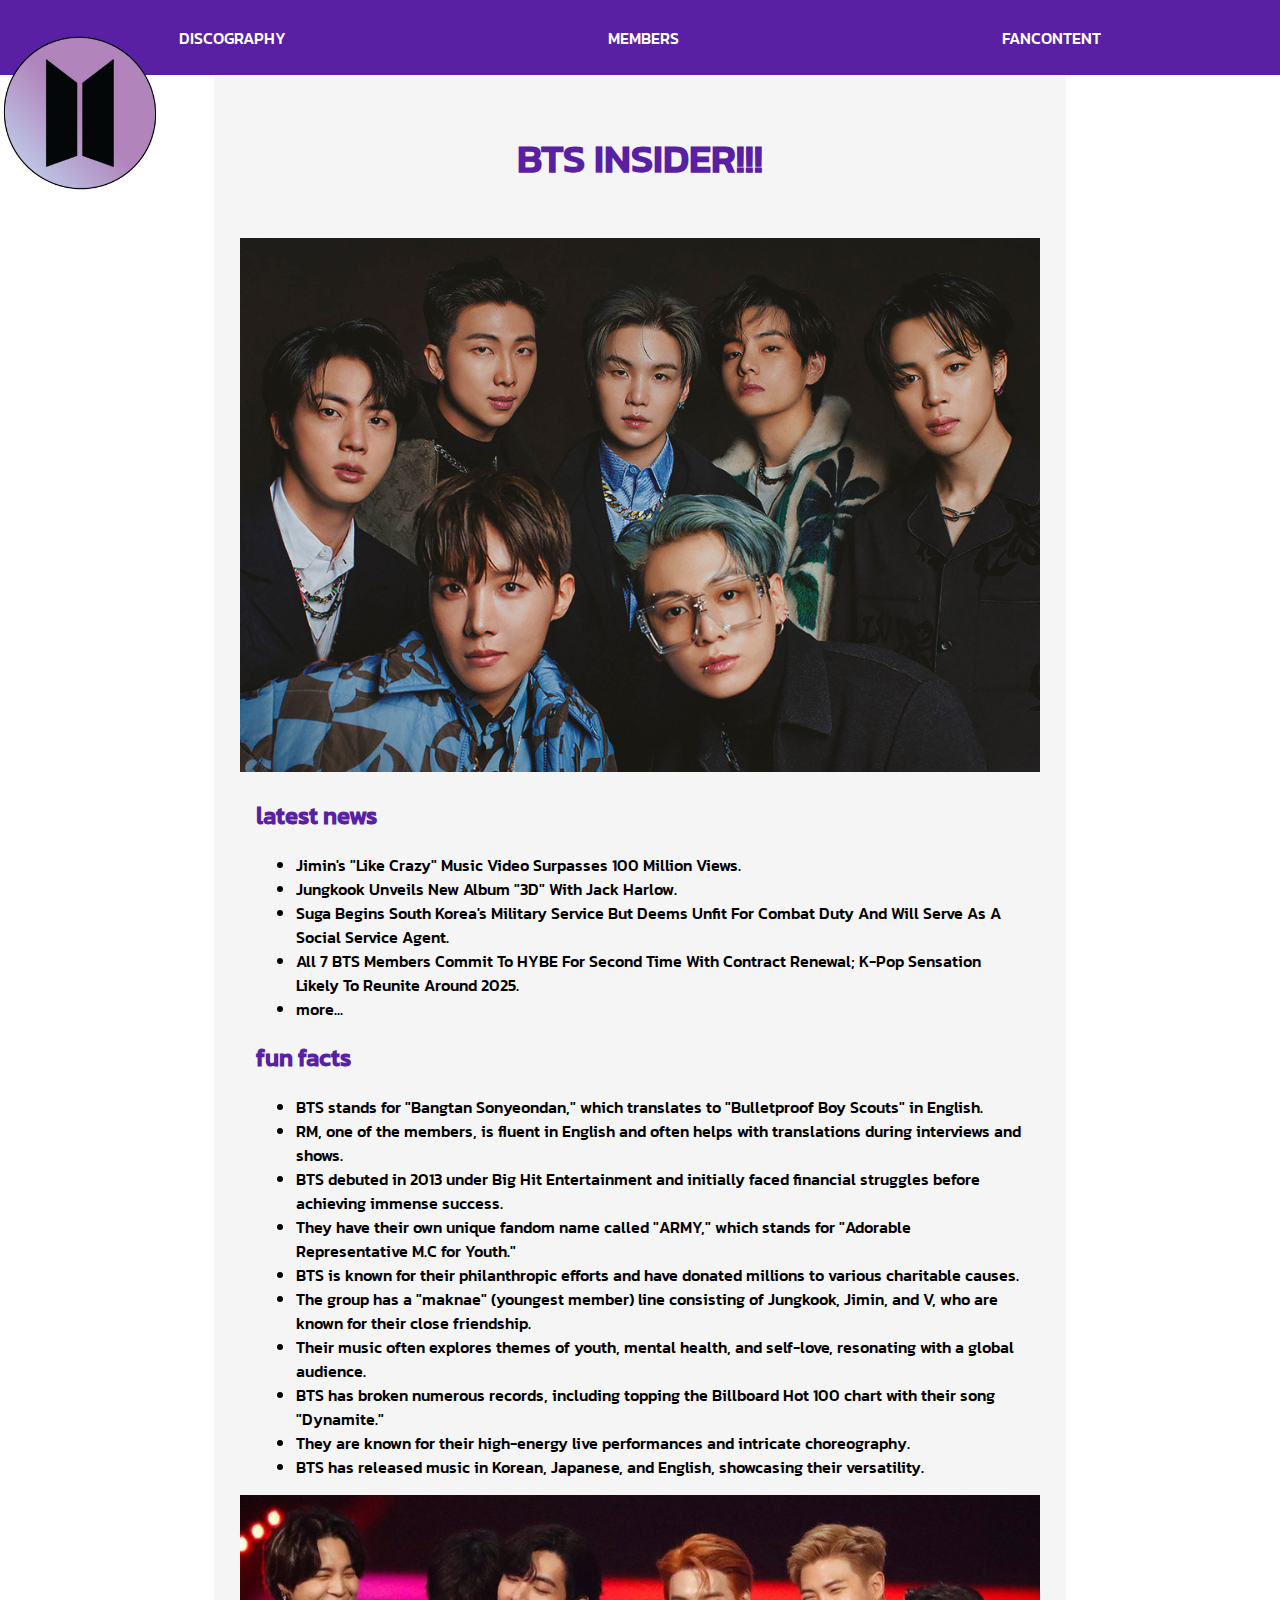
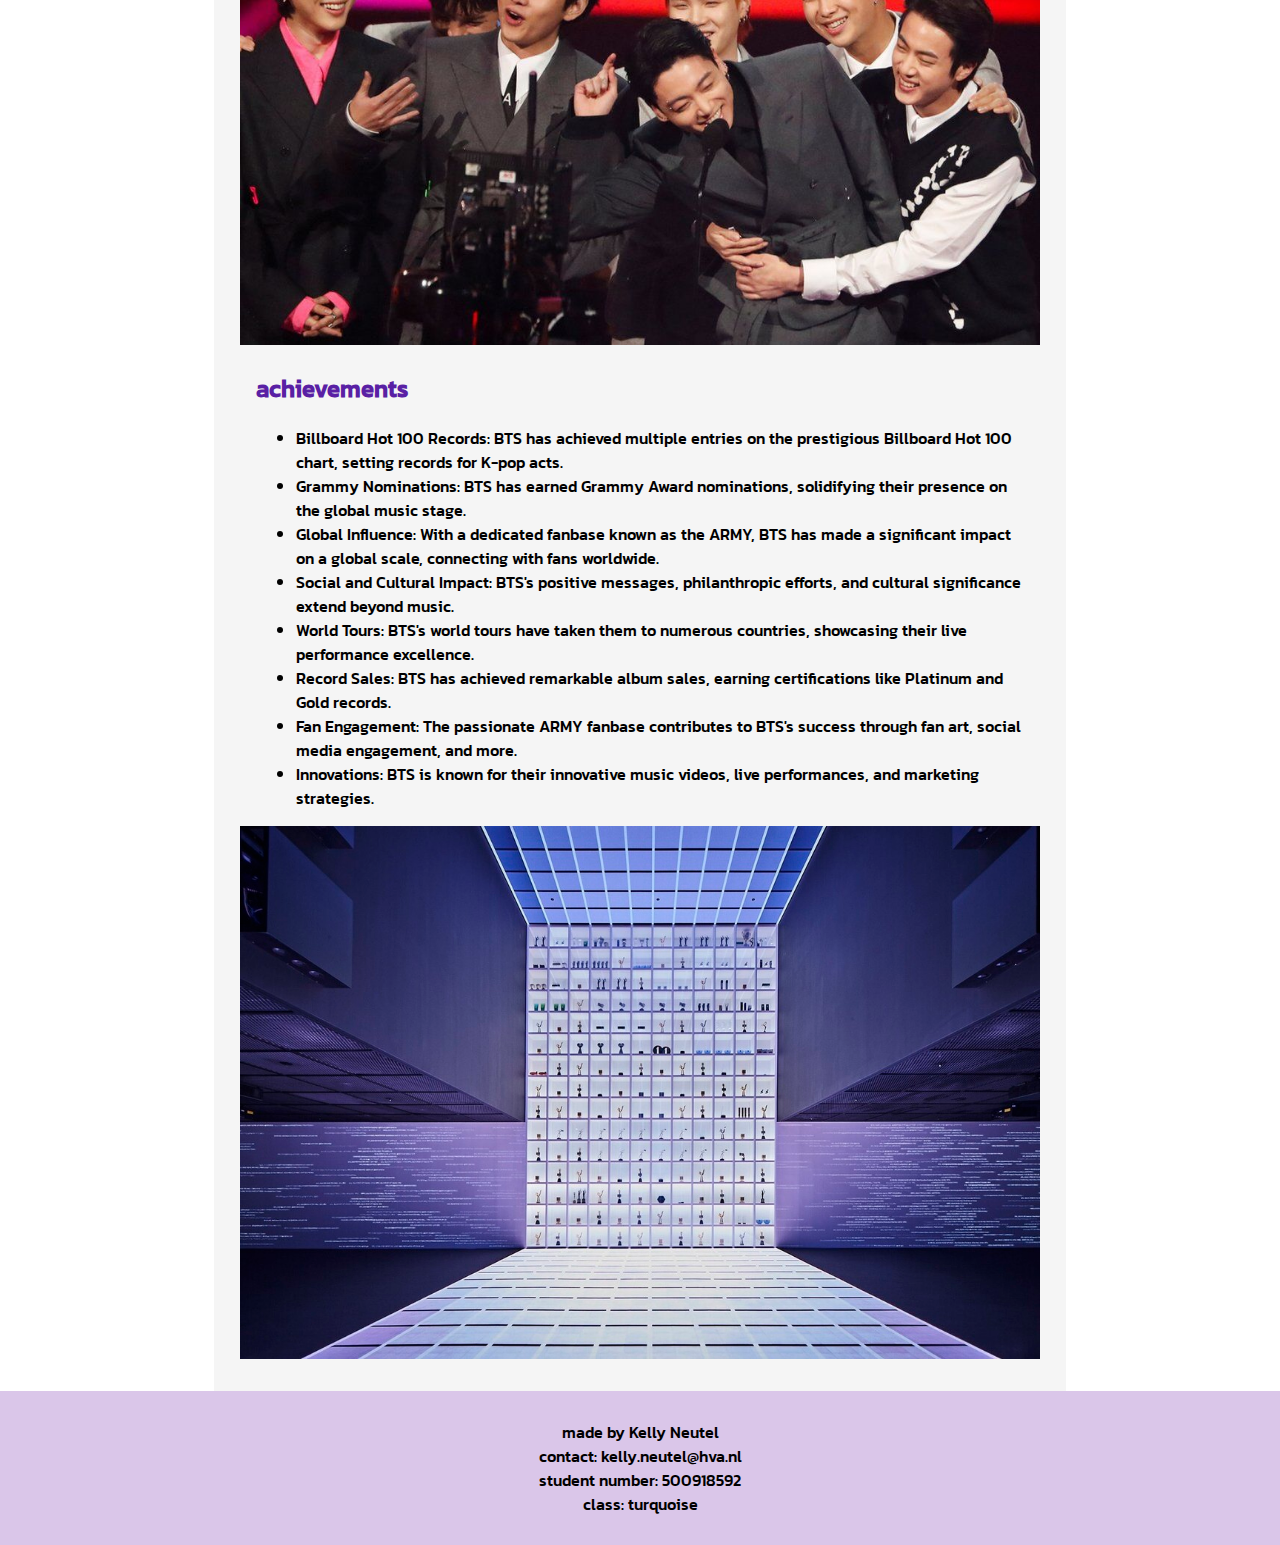
<file: index.html>
<!DOCTYPE html>
<html lang="en">
<head>
   <meta charset="UTF-8">
   <meta name="viewport" content="width=device-width, initial-scale=1.0">
   <title>BTS website</title>
   <link rel="stylesheet" href="style.css">
</head>
<body>
   <header>
      <nav>
         <ul>
            <li class="logo">
               <a href="index.html">
                  <img src="pics/bangtanlogo-01.png" alt="BTS logo" class="bts-logo">
               </a>
            </li>
            <li><a href="disco.html">DISCOGRAPHY</a></li>
            <li><a href="members.html">MEMBERS</a></li>
            <li><a href="fancontent.html">FANCONTENT</a></li>
         </ul>
      </nav>
   </header>
   <div class="home-wrapper">
      <main>
         <h1>BTS INSIDER!!!</h1>
         <br>
         <img src="pics/IMG_7305.JPG" alt="Group photo of BTS members featured in GQ magazine" class="bts-gq">
         <section>
            <h2>latest news</h2>
            <ul>
               <li>Jimin's "Like Crazy" Music Video Surpasses 100 Million Views.</li>
               <li>Jungkook Unveils New Album "3D" With Jack Harlow.</li>
               <li>Suga Begins South Korea's Military Service But Deems Unfit For Combat Duty And Will Serve As A Social Service Agent.</li>
               <li>All 7 BTS Members Commit To HYBE For Second Time With Contract Renewal; K-Pop Sensation Likely To Reunite Around 2025.</li>
               <li>more...</li>
            </ul>
         </section>
         <section>
            <h2>fun facts</h2>
            <ul>
               <li>BTS stands for "Bangtan Sonyeondan," which translates to "Bulletproof Boy Scouts" in English.</li>
               <li>RM, one of the members, is fluent in English and often helps with translations during interviews and shows.</li>
               <li>BTS debuted in 2013 under Big Hit Entertainment and initially faced financial struggles before achieving immense success.</li>
               <li>They have their own unique fandom name called "ARMY," which stands for "Adorable Representative M.C for Youth."</li>
               <li>BTS is known for their philanthropic efforts and have donated millions to various charitable causes.</li>
               <li>The group has a "maknae" (youngest member) line consisting of Jungkook, Jimin, and V, who are known for their close friendship.</li>
               <li>Their music often explores themes of youth, mental health, and self-love, resonating with a global audience.</li>
               <li>BTS has broken numerous records, including topping the Billboard Hot 100 chart with their song "Dynamite."</li>
               <li>They are known for their high-energy live performances and intricate choreography.</li>
               <li>BTS has released music in Korean, Japanese, and English, showcasing their versatility.</li>
            </ul>
         </section>
         <img src="pics/awardshow.jpg" alt="BTS members together on stage during an acceptance speech" class="bts-speech">
         <section>
            <h2>achievements</h2>
            <ul>
               <li>Billboard Hot 100 Records: BTS has achieved multiple entries on the prestigious Billboard Hot 100 chart, setting records for K-pop acts.</li>
               <li>Grammy Nominations: BTS has earned Grammy Award nominations, solidifying their presence on the global music stage.</li>
               <li>Global Influence: With a dedicated fanbase known as the ARMY, BTS has made a significant impact on a global scale, connecting with fans worldwide.</li>
               <li>Social and Cultural Impact: BTS's positive messages, philanthropic efforts, and cultural significance extend beyond music.</li>
               <li>World Tours: BTS's world tours have taken them to numerous countries, showcasing their live performance excellence.</li>
               <li>Record Sales: BTS has achieved remarkable album sales, earning certifications like Platinum and Gold records.</li>
               <li>Fan Engagement: The passionate ARMY fanbase contributes to BTS's success through fan art, social media engagement, and more.</li>
               <li>Innovations: BTS is known for their innovative music videos, live performances, and marketing strategies.</li>
            </ul>
         </section>
         <img src="pics/trophieroom.jpeg" alt="Room filled with collection of BTS's trophies and awards" class="bts-awards">
      </main>
   </div>
   <footer>
      <ul>
         <li>made by Kelly Neutel</li>
         <li>contact: kelly.neutel@hva.nl</li>
         <li>student number: 500918592</li>
         <li>class: turquoise</li>
      </ul>
   </footer>
</body>
</html>
</file>
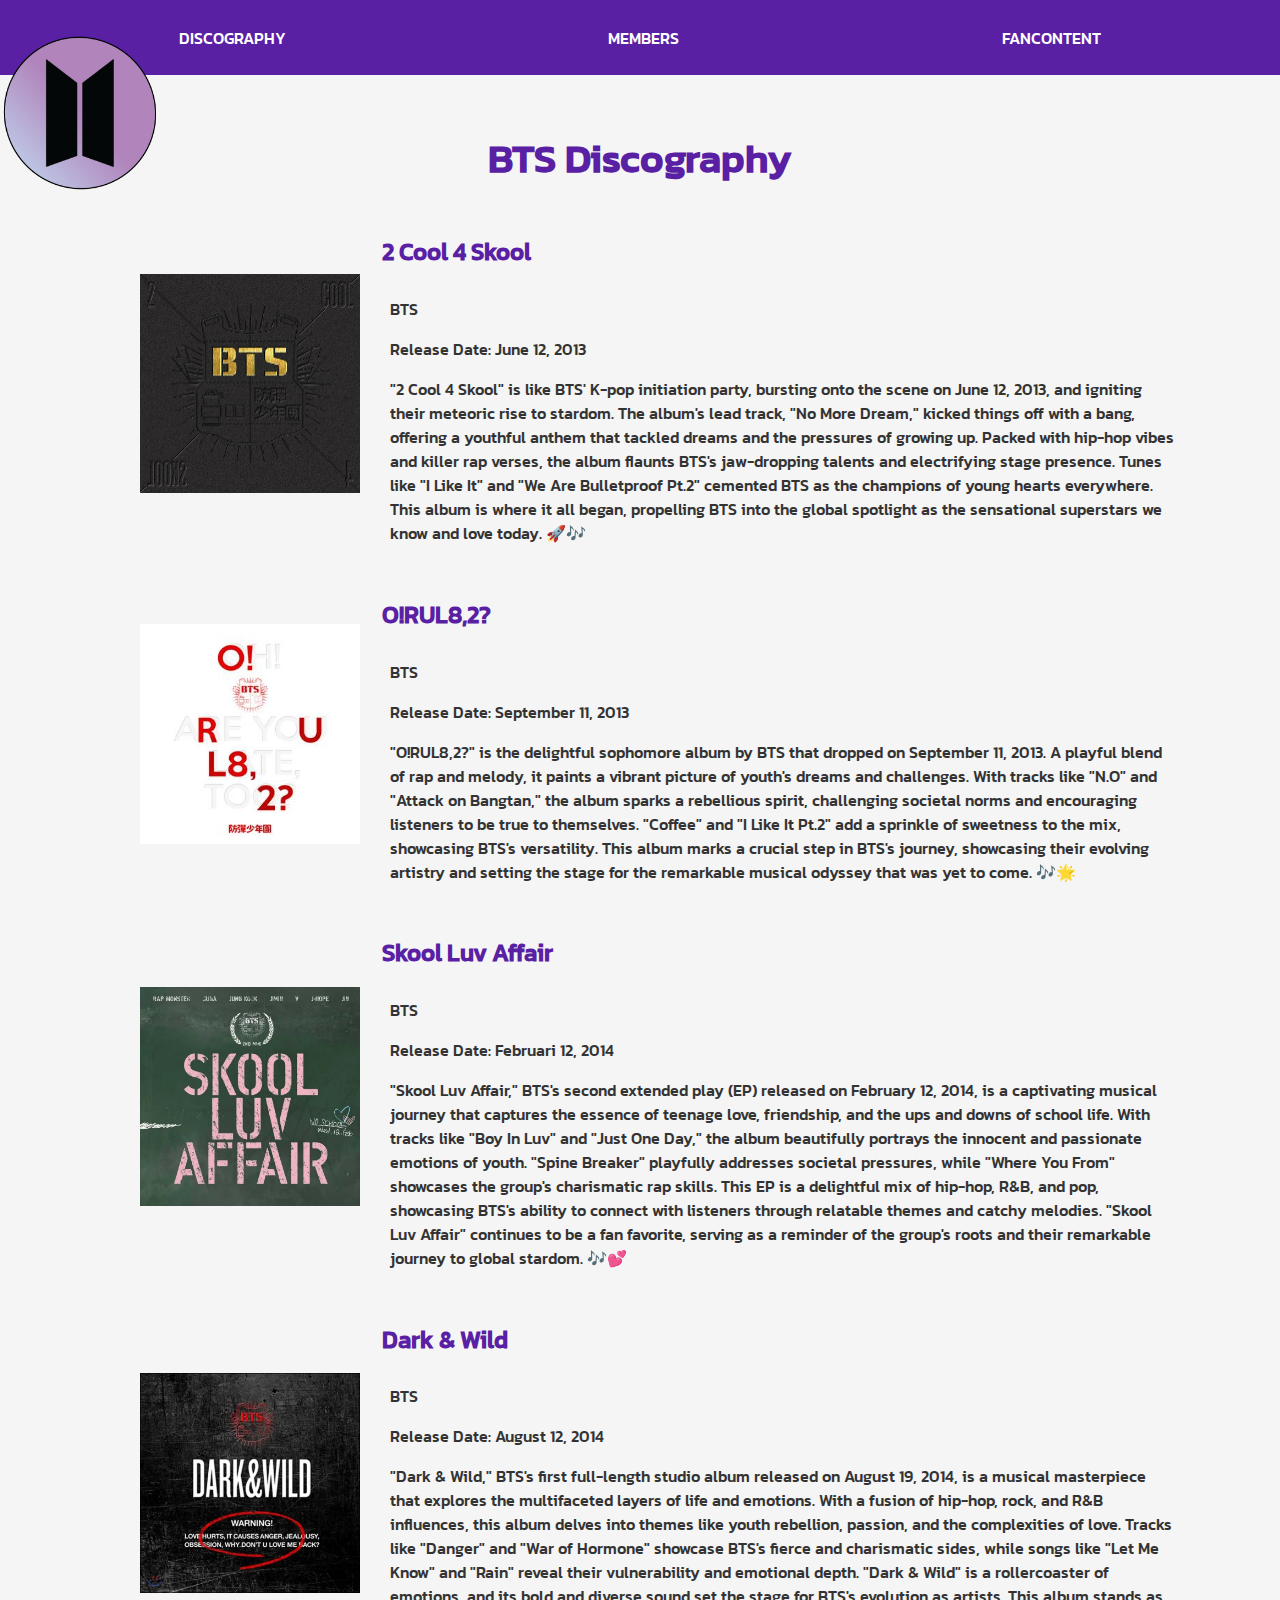
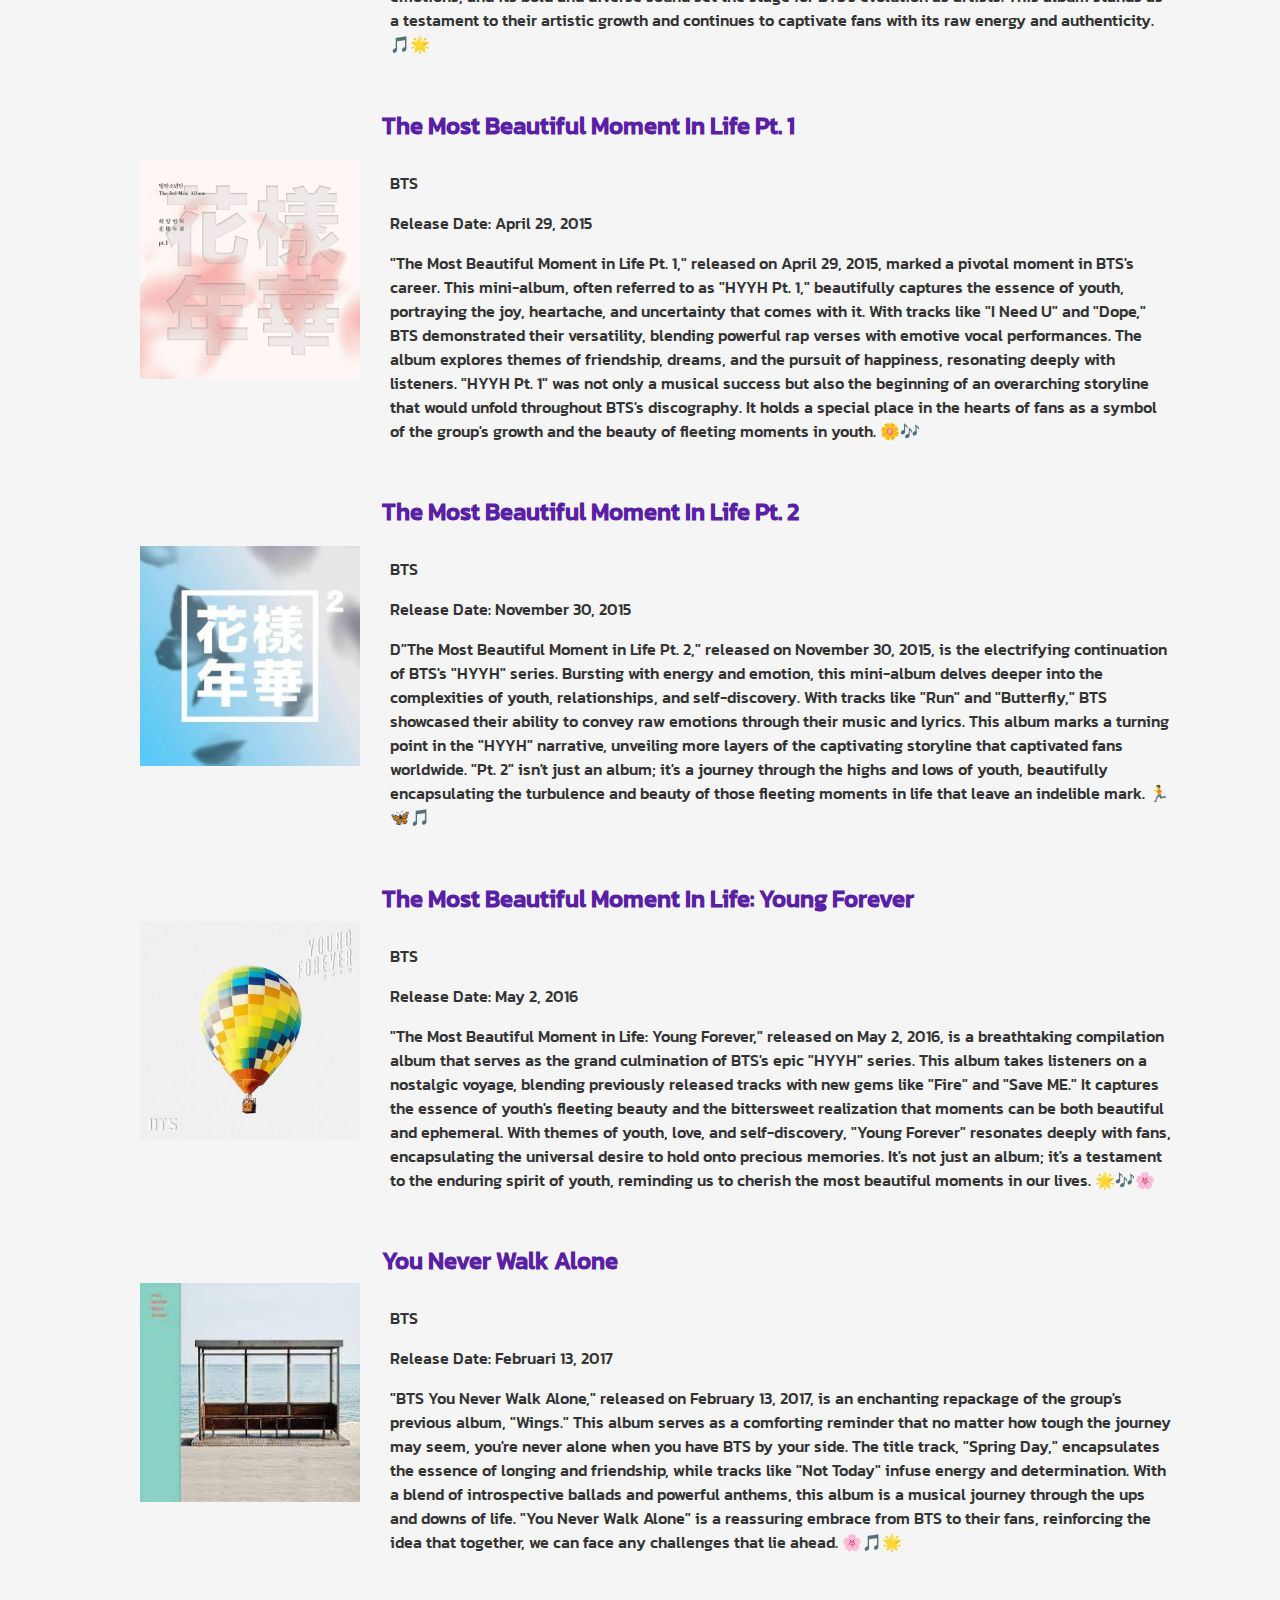
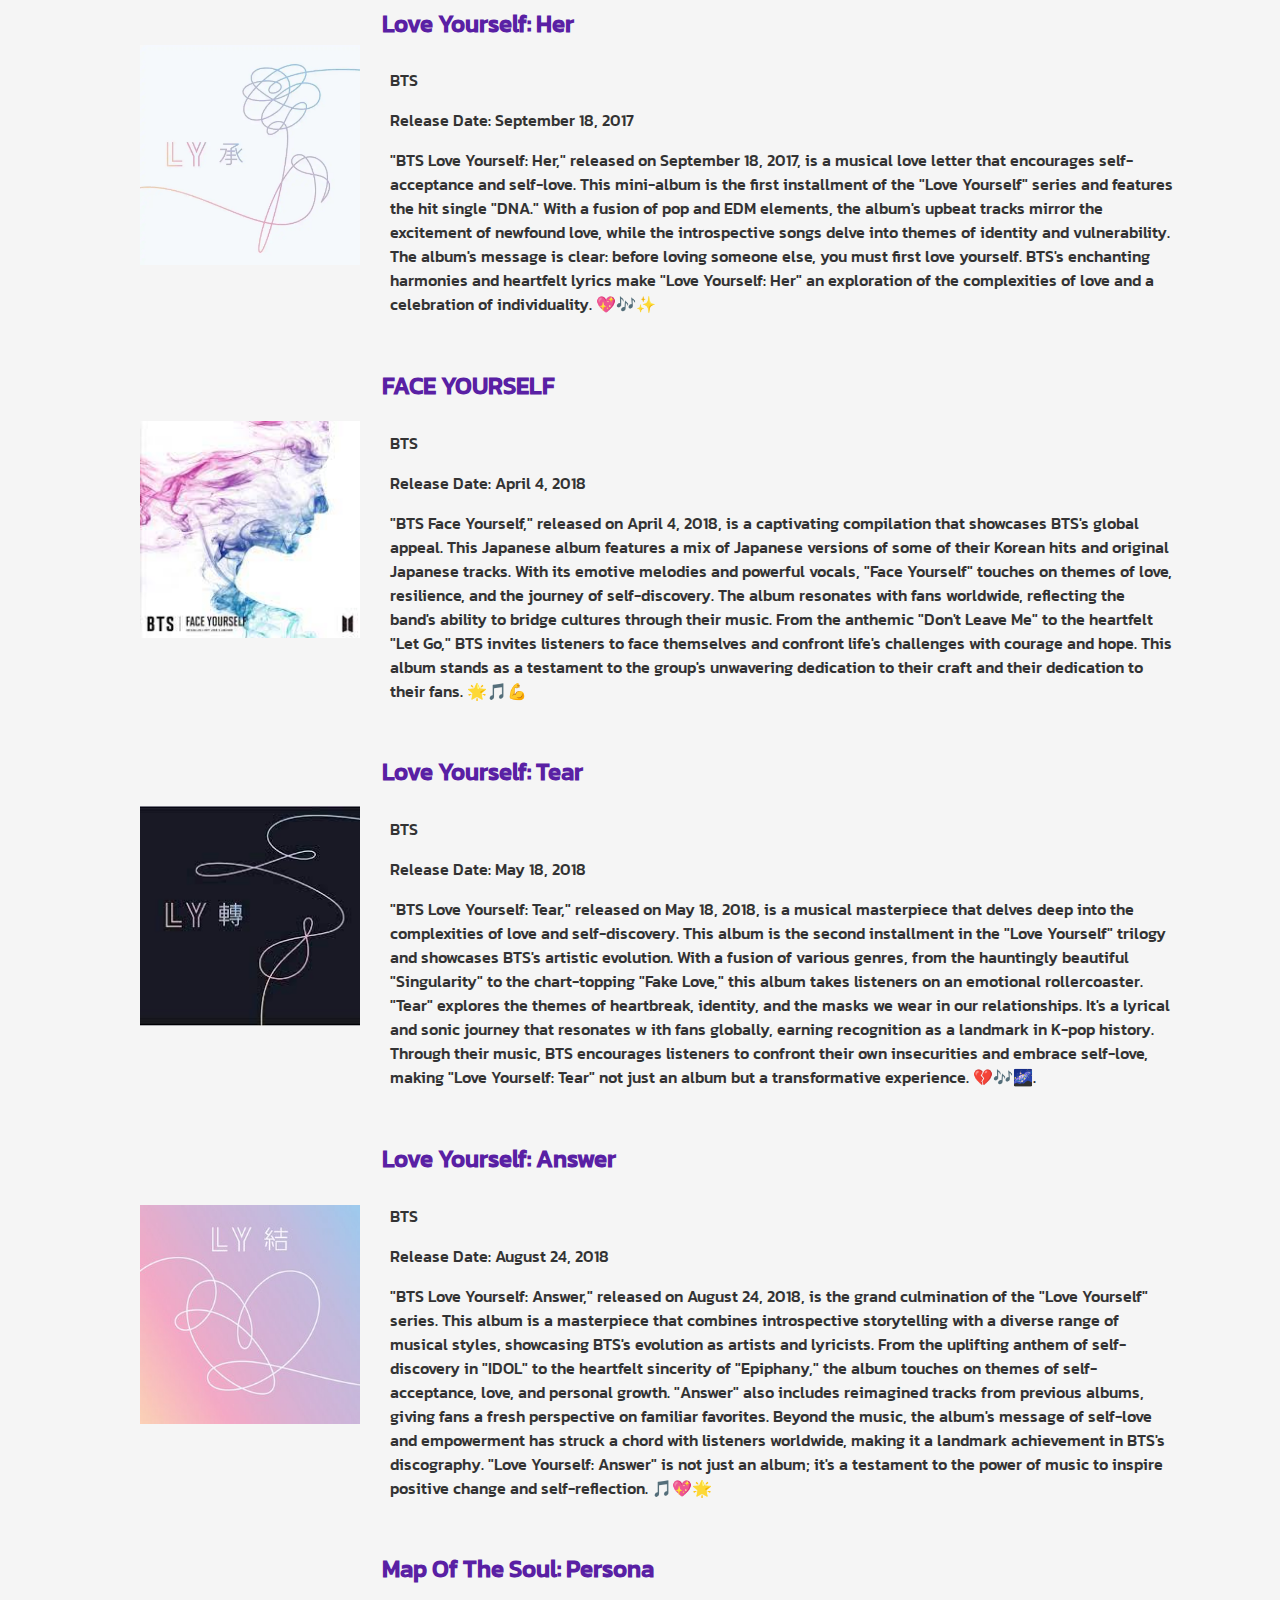
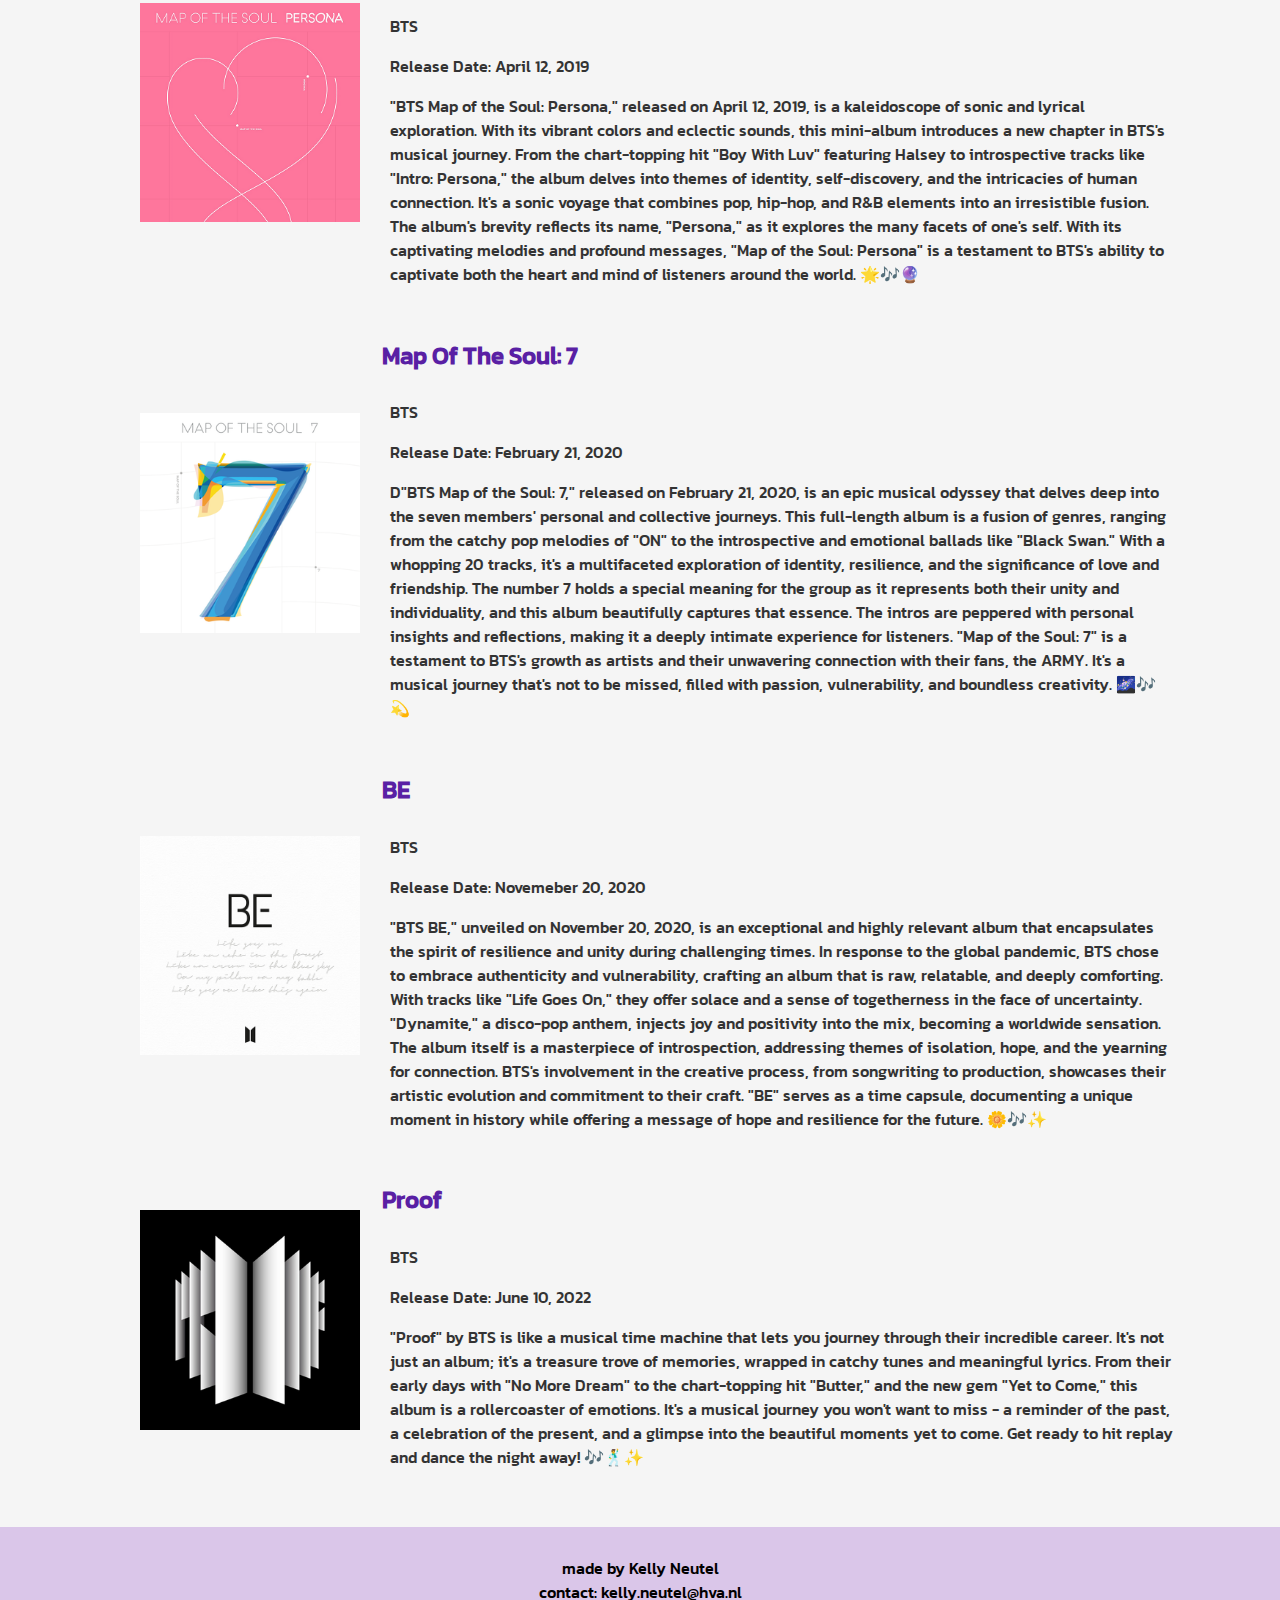
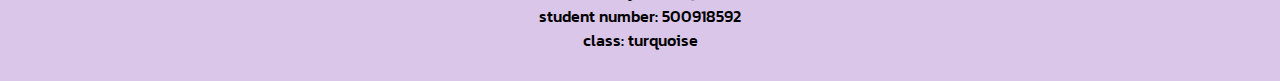
<file: disco.html>
<!DOCTYPE html>
<html lang="en">
   <head>
      <meta charset="UTF-8">
      <meta name="viewport" content="width=device-width, initial-scale=1.0">
      <title>BTS Discography</title>
      <link rel="stylesheet" href="style.css">
   </head>
   <body>
      <header>
         <nav>
            <ul>
                <li class="logo">
                    <a href="index.html">
                    <img src="pics/bangtanlogo-01.png" alt="BTS logo" class="bts-logo">
                    </a>
                 </li>
                 <li><a href="disco.html">DISCOGRAPHY</a></li>
                 <li><a href="members.html">MEMBERS</a></li>
                 <li><a href="fancontent.html">FANCONTENT</a></li>
            </ul>
         </nav>
      </header>
     <div class="album-wrapper">  
      <main>
         <h1>BTS Discography</h1>
         <section class="album-list">
            <article class="album">
               <img src="pics/coolskool.jpg" alt="BTS 2 Cool 4 Skool album cover">
               <div class="album-info">
                  <h2>2 Cool 4 Skool</h2>
                  <p>BTS</p>
                  <p>Release Date: June 12, 2013</p>
                  <p>"2 Cool 4 Skool" is like BTS' K-pop initiation party, bursting onto the scene on June 12, 2013, and igniting their meteoric 
                     rise to stardom. The album's lead track, "No More Dream," kicked things off with a bang, offering a youthful anthem that 
                     tackled dreams and the pressures of growing up. Packed with hip-hop vibes and killer rap verses, the album flaunts BTS's 
                     jaw-dropping talents and electrifying stage presence. Tunes like "I Like It" and "We Are Bulletproof Pt.2" cemented BTS as 
                     the champions of young hearts everywhere. This album is where it all began, propelling BTS into the global spotlight as the 
                     sensational superstars we know and love today. 🚀🎶
                  </p>
               </div>
            </article>
            <article class="album">
               <img src="pics/latetoo.jpg" alt="BTS O!RUL8,2? album cover">
               <div class="album-info">
                  <h2>O!RUL8,2?</h2>
                  <p>BTS</p>
                  <p>Release Date: September 11, 2013</p>
                  <p>"O!RUL8,2?" is the delightful sophomore album by BTS that dropped on September 11, 2013. A playful blend of rap and melody, it 
                     paints a vibrant picture of youth's dreams and challenges. With tracks like "N.O" and "Attack on Bangtan," the album sparks a 
                     rebellious spirit, challenging societal norms and encouraging listeners to be true to themselves. "Coffee" and "I Like It Pt.2"
                     add a sprinkle of sweetness to the mix, showcasing BTS's versatility. This album marks a crucial step in BTS's journey, showcasing 
                     their evolving artistry and setting the stage for the remarkable musical odyssey that was yet to come. 🎶🌟
                  </p>
               </div>
            </article>
            <article class="album">
               <img src="pics/luvaffair.webp" alt="BTS Skool Luv Affair album cover">
               <div class="album-info">
                  <h2>Skool Luv Affair</h2>
                  <p>BTS</p>
                  <p>Release Date: Februari 12, 2014</p>
                  <p>"Skool Luv Affair," BTS's second extended play (EP) released on February 12, 2014, is a captivating musical journey that captures the 
                     essence of teenage love, friendship, and the ups and downs of school life. With tracks like "Boy In Luv" and "Just One Day," the album 
                     beautifully portrays the innocent and passionate emotions of youth. "Spine Breaker" playfully addresses societal pressures, while 
                     "Where You From" showcases the group's charismatic rap skills. This EP is a delightful mix of hip-hop, R&B, and pop, showcasing BTS's ability 
                     to connect with listeners through relatable themes and catchy melodies. "Skool Luv Affair" continues to be a fan favorite, serving as a reminder 
                     of the group's roots and their remarkable journey to global stardom. 🎶💕
                  </p>
               </div>
            </article>
            <article class="album">
               <img src="pics/darkwild.webp" alt="BTS Dark & Wild album cover">
               <div class="album-info">
                  <h2>Dark & Wild</h2>
                  <p>BTS</p>
                  <p>Release Date: August 12, 2014</p>
                  <p>"Dark & Wild," BTS's first full-length studio album released on August 19, 2014, is a musical masterpiece that explores the multifaceted layers of life and 
                     emotions. With a fusion of hip-hop, rock, and R&B influences, this album delves into themes like youth rebellion, passion, and the complexities of love. 
                     Tracks like "Danger" and "War of Hormone" showcase BTS's fierce and charismatic sides, while songs like "Let Me Know" and "Rain" reveal their vulnerability 
                     and emotional depth. "Dark & Wild" is a rollercoaster of emotions, and its bold and diverse sound set the stage for BTS's evolution as artists. This album 
                     stands as a testament to their artistic growth and continues to captivate fans with its raw energy and authenticity. 🎵🌟
                  </p>
               </div>
            </article>
            <article class="album">
               <img src="pics/hyyhone.jpg" alt="BTS The Most Beautiful Moment In Life Pt. 1 album cover">
               <div class="album-info">
                  <h2>The Most Beautiful Moment In Life Pt. 1</h2>
                  <p>BTS</p>
                  <p>Release Date: April 29, 2015</p>
                  <p>"The Most Beautiful Moment in Life Pt. 1," released on April 29, 2015, marked a pivotal moment in BTS's career. This mini-album, often referred to as "HYYH Pt. 1," 
                     beautifully captures the essence of youth, portraying the joy, heartache, and uncertainty that comes with it. With tracks like "I Need U" and "Dope," BTS 
                     demonstrated their versatility, blending powerful rap verses with emotive vocal performances. The album explores themes of friendship, dreams, and the pursuit of 
                     happiness, resonating deeply with listeners. "HYYH Pt. 1" was not only a musical success but also the beginning of an overarching storyline that would unfold 
                     throughout BTS's discography. It holds a special place in the hearts of fans as a symbol of the group's growth and the beauty of fleeting moments in youth. 🌼🎶
                  </p>
               </div>
            </article>
            <article class="album">
               <img src="pics/hyyhtwo.webp" alt="BTS The Most Beautiful Moment In Life Pt. 2 album cover">
               <div class="album-info">
                  <h2>The Most Beautiful Moment In Life Pt. 2</h2>
                  <p>BTS</p>
                  <p>Release Date: November 30, 2015</p>
                  <p>D"The Most Beautiful Moment in Life Pt. 2," released on November 30, 2015, is the electrifying continuation of BTS's "HYYH" series. Bursting with energy and emotion, 
                     this mini-album delves deeper into the complexities of youth, relationships, and self-discovery. With tracks like "Run" and "Butterfly," BTS showcased their ability to 
                     convey raw emotions through their music and lyrics. This album marks a turning point in the "HYYH" narrative, unveiling more layers of the captivating storyline that 
                     captivated fans worldwide. "Pt. 2" isn't just an album; it's a journey through the highs and lows of youth, beautifully encapsulating the turbulence and beauty of those 
                     fleeting moments in life that leave an indelible mark. 🏃🦋🎵
                  </p>
               </div>
            </article>
            <article class="album">
               <img src="pics/hyyhyoung.jpg" alt="BTS The Most Beautiful Moment In Life: Young Forever album cover">
               <div class="album-info">
                  <h2>The Most Beautiful Moment In Life: Young Forever</h2>
                  <p>BTS</p>
                  <p>Release Date: May 2, 2016</p>
                  <p>"The Most Beautiful Moment in Life: Young Forever," released on May 2, 2016, is a breathtaking compilation album that serves as the grand culmination of BTS's epic "HYYH" 
                     series. This album takes listeners on a nostalgic voyage, blending previously released tracks with new gems like "Fire" and "Save ME." It captures the essence of youth's 
                     fleeting beauty and the bittersweet realization that moments can be both beautiful and ephemeral. With themes of youth, love, and self-discovery, "Young Forever" resonates 
                     deeply with fans, encapsulating the universal desire to hold onto precious memories. It's not just an album; it's a testament to the enduring spirit of youth, reminding us to 
                     cherish the most beautiful moments in our lives. 🌟🎶🌸
                  </p>
               </div>
            </article>
            <article class="album">
               <img src="pics/neverrwalk.jpg" alt="BTS You Never Walk Alone album cover">
               <div class="album-info">
                  <h2>You Never Walk Alone</h2>
                  <p>BTS</p>
                  <p>Release Date: Februari 13, 2017</p>
                  <p>"BTS You Never Walk Alone," released on February 13, 2017, is an enchanting repackage of the group's previous album, "Wings." This album serves as a comforting reminder that no 
                     matter how tough the journey may seem, you're never alone when you have BTS by your side. The title track, "Spring Day," encapsulates the essence of longing and friendship, while 
                     tracks like "Not Today" infuse energy and determination. With a blend of introspective ballads and powerful anthems, this album is a musical journey through the ups and downs of 
                     life. "You Never Walk Alone" is a reassuring embrace from BTS to their fans, reinforcing the idea that together, we can face any challenges that lie ahead. 🌸🎵🌟
                  </p>
               </div>
            </article>
            <article class="album">
               <img src="pics/lyher.webp" alt="BTS Love Yourself: Her album cover">
               <div class="album-info">
                  <h2>Love Yourself: Her</h2>
                  <p>BTS</p>
                  <p>Release Date: September 18, 2017</p>
                  <p>"BTS Love Yourself: Her," released on September 18, 2017, is a musical love letter that encourages self-acceptance and self-love. This mini-album is the first installment of the 
                     "Love Yourself" series and features the hit single "DNA." With a fusion of pop and EDM elements, the album's upbeat tracks mirror the excitement of newfound love, while the introspective 
                     songs delve into themes of identity and vulnerability. The album's message is clear: before loving someone else, you must first love yourself. BTS's enchanting harmonies and heartfelt 
                     lyrics make "Love Yourself: Her" an exploration of the complexities of love and a celebration of individuality. 💖🎶✨
                  </p>
               </div>
            </article>
            <article class="album">
               <img src="pics/faceyourself.jpg" alt="BTS FACE YOURSELF album cover">
               <div class="album-info">
                  <h2>FACE YOURSELF</h2>
                  <p>BTS</p>
                  <p>Release Date: April 4, 2018</p>
                  <p>"BTS Face Yourself," released on April 4, 2018, is a captivating compilation that showcases BTS's global appeal. This Japanese album features a mix of Japanese versions of some of their 
                     Korean hits and original Japanese tracks. With its emotive melodies and powerful vocals, "Face Yourself" touches on themes of love, resilience, and the journey of self-discovery. The album 
                     resonates with fans worldwide, reflecting the band's ability to bridge cultures through their music. From the anthemic "Don't Leave Me" to the heartfelt "Let Go," BTS invites listeners to 
                     face themselves and confront life's challenges with courage and hope. This album stands as a testament to the group's unwavering dedication to their craft and their dedication 
                     to their fans. 🌟🎵💪
                  </p>
               </div>
            </article>
            <article class="album">
               <img src="pics/lytear.jpg" alt="BTS Love Yourself: Tear album cover">
               <div class="album-info">
                  <h2>Love Yourself: Tear</h2>
                  <p>BTS</p>
                  <p>Release Date: May 18, 2018</p>
                  <p>"BTS Love Yourself: Tear," released on May 18, 2018, is a musical masterpiece that delves deep into the complexities of love and self-discovery. This album is the second installment in the 
                     "Love Yourself" trilogy and showcases BTS's artistic evolution. With a fusion of various genres, from the hauntingly beautiful "Singularity" to the chart-topping "Fake Love," this album 
                     takes listeners on an emotional rollercoaster. "Tear" explores the themes of heartbreak, identity, and the masks we wear in our relationships. It's a lyrical and sonic journey that resonates w
                     ith fans globally, earning recognition as a landmark in K-pop history. Through their music, BTS encourages listeners to confront their own insecurities and embrace self-love, making 
                     "Love Yourself: Tear" not just an album but a transformative experience. 💔🎶🌌.
                  </p>
               </div>
            </article>
            <article class="album">
               <img src="pics/lyanswer.jpg" alt="BTS Love Yourself: Answer album cover">
               <div class="album-info">
                  <h2>Love Yourself: Answer</h2>
                  <p>BTS</p>
                  <p>Release Date: August 24, 2018</p>
                  <p>"BTS Love Yourself: Answer," released on August 24, 2018, is the grand culmination of the "Love Yourself" series. This album is a masterpiece that combines introspective storytelling with a 
                     diverse range of musical styles, showcasing BTS's evolution as artists and lyricists. From the uplifting anthem of self-discovery in "IDOL" to the heartfelt sincerity of "Epiphany," the album 
                     touches on themes of self-acceptance, love, and personal growth. "Answer" also includes reimagined tracks from previous albums, giving fans a fresh perspective on familiar favorites. Beyond 
                     the music, the album's message of self-love and empowerment has struck a chord with listeners worldwide, making it a landmark achievement in BTS's discography. "Love Yourself: Answer" is not 
                     just an album; it's a testament to the power of music to inspire positive change and self-reflection. 🎵💖🌟
                  </p>
               </div>
            </article>
            <article class="album">
               <img src="pics/motspersona.png" alt="BTS Map Of The Soul: Persona album cover">
               <div class="album-info">
                  <h2>Map Of The Soul: Persona</h2>
                  <p>BTS</p>
                  <p>Release Date: April 12, 2019</p>
                  <p>"BTS Map of the Soul: Persona," released on April 12, 2019, is a kaleidoscope of sonic and lyrical exploration. With its vibrant colors and eclectic sounds, this mini-album introduces a new chapter 
                     in BTS's musical journey. From the chart-topping hit "Boy With Luv" featuring Halsey to introspective tracks like "Intro: Persona," the album delves into themes of identity, self-discovery, and the 
                     intricacies of human connection. It's a sonic voyage that combines pop, hip-hop, and R&B elements into an irresistible fusion. The album's brevity reflects its name, "Persona," as it explores the many 
                     facets of one's self. With its captivating melodies and profound messages, "Map of the Soul: Persona" is a testament to BTS's ability to captivate both the heart and mind of listeners around the 
                     world. 🌟🎶🔮
                  </p>
               </div>
            </article>
            <article class="album">
               <img src="pics/motsseven.png" alt="BTS Map Of The Soul: 7 album cover">
               <div class="album-info">
                  <h2>Map Of The Soul: 7</h2>
                  <p>BTS</p>
                  <p>Release Date: February 21, 2020</p>
                  <p>D"BTS Map of the Soul: 7," released on February 21, 2020, is an epic musical odyssey that delves deep into the seven members' personal and collective journeys. This full-length album is a fusion 
                     of genres, ranging from the catchy pop melodies of "ON" to the introspective and emotional ballads like "Black Swan." With a whopping 20 tracks, it's a multifaceted exploration of identity, resilience, 
                     and the significance of love and friendship. The number 7 holds a special meaning for the group as it represents both their unity and individuality, and this album beautifully captures that essence. 
                     The intros are peppered with personal insights and reflections, making it a deeply intimate experience for listeners. "Map of the Soul: 7" is a testament to BTS's growth as artists and their unwavering 
                     connection with their fans, the ARMY. It's a musical journey that's not to be missed, filled with passion, vulnerability, and boundless creativity. 🌌🎶💫
                  </p>
               </div>
            </article>
            <article class="album">
               <img src="pics/albumbe.jpg" alt="BTS BE album cover">
               <div class="album-info">
                  <h2>BE</h2>
                  <p>BTS</p>
                  <p>Release Date: Novemeber 20, 2020</p>
                  <p>"BTS BE," unveiled on November 20, 2020, is an exceptional and highly relevant album that encapsulates the spirit of resilience and unity during challenging times. In response to the global pandemic, 
                     BTS chose to embrace authenticity and vulnerability, crafting an album that is raw, relatable, and deeply comforting. With tracks like "Life Goes On," they offer solace and a sense of togetherness in the 
                     face of uncertainty. "Dynamite," a disco-pop anthem, injects joy and positivity into the mix, becoming a worldwide sensation. The album itself is a masterpiece of introspection, addressing themes of isolation, 
                     hope, and the yearning for connection. BTS's involvement in the creative process, from songwriting to production, showcases their artistic evolution and commitment to their craft. "BE" serves as a time capsule,
                     documenting a unique moment in history while offering a message of hope and resilience for the future. 🌼🎶✨
                  </p>
               </div>
            </article>
            <article class="album">
               <img src="pics/proof.jpg" alt="BTS Proof album cover">
               <div class="album-info">
                  <h2>Proof</h2>
                  <p>BTS</p>
                  <p>Release Date: June 10, 2022</p>
                  <p>
                     "Proof" by BTS is like a musical time machine that lets you journey through their incredible career. It's not just an album; it's a treasure trove of memories, wrapped in catchy tunes and 
                     meaningful lyrics. From their early days with "No More Dream" to the chart-topping hit "Butter," and the new gem "Yet to Come," this album is a rollercoaster of emotions. It's a musical 
                     journey you won't want to miss - a reminder of the past, a celebration of the present, and a glimpse into the beautiful moments yet to come. Get ready to hit replay and dance 
                     the night away! 🎶🕺✨
                  </p>
               </div>
            </article>
         </section>
      </main>
     </div>
      <footer>
         <ul>
            <li>made by Kelly Neutel</li>
            <li>contact: kelly.neutel@hva.nl</li>
            <li>student number: 500918592</li>
            <li>class: turquoise</li>
         </ul>
      </footer>
   </body>
</html>
</file>
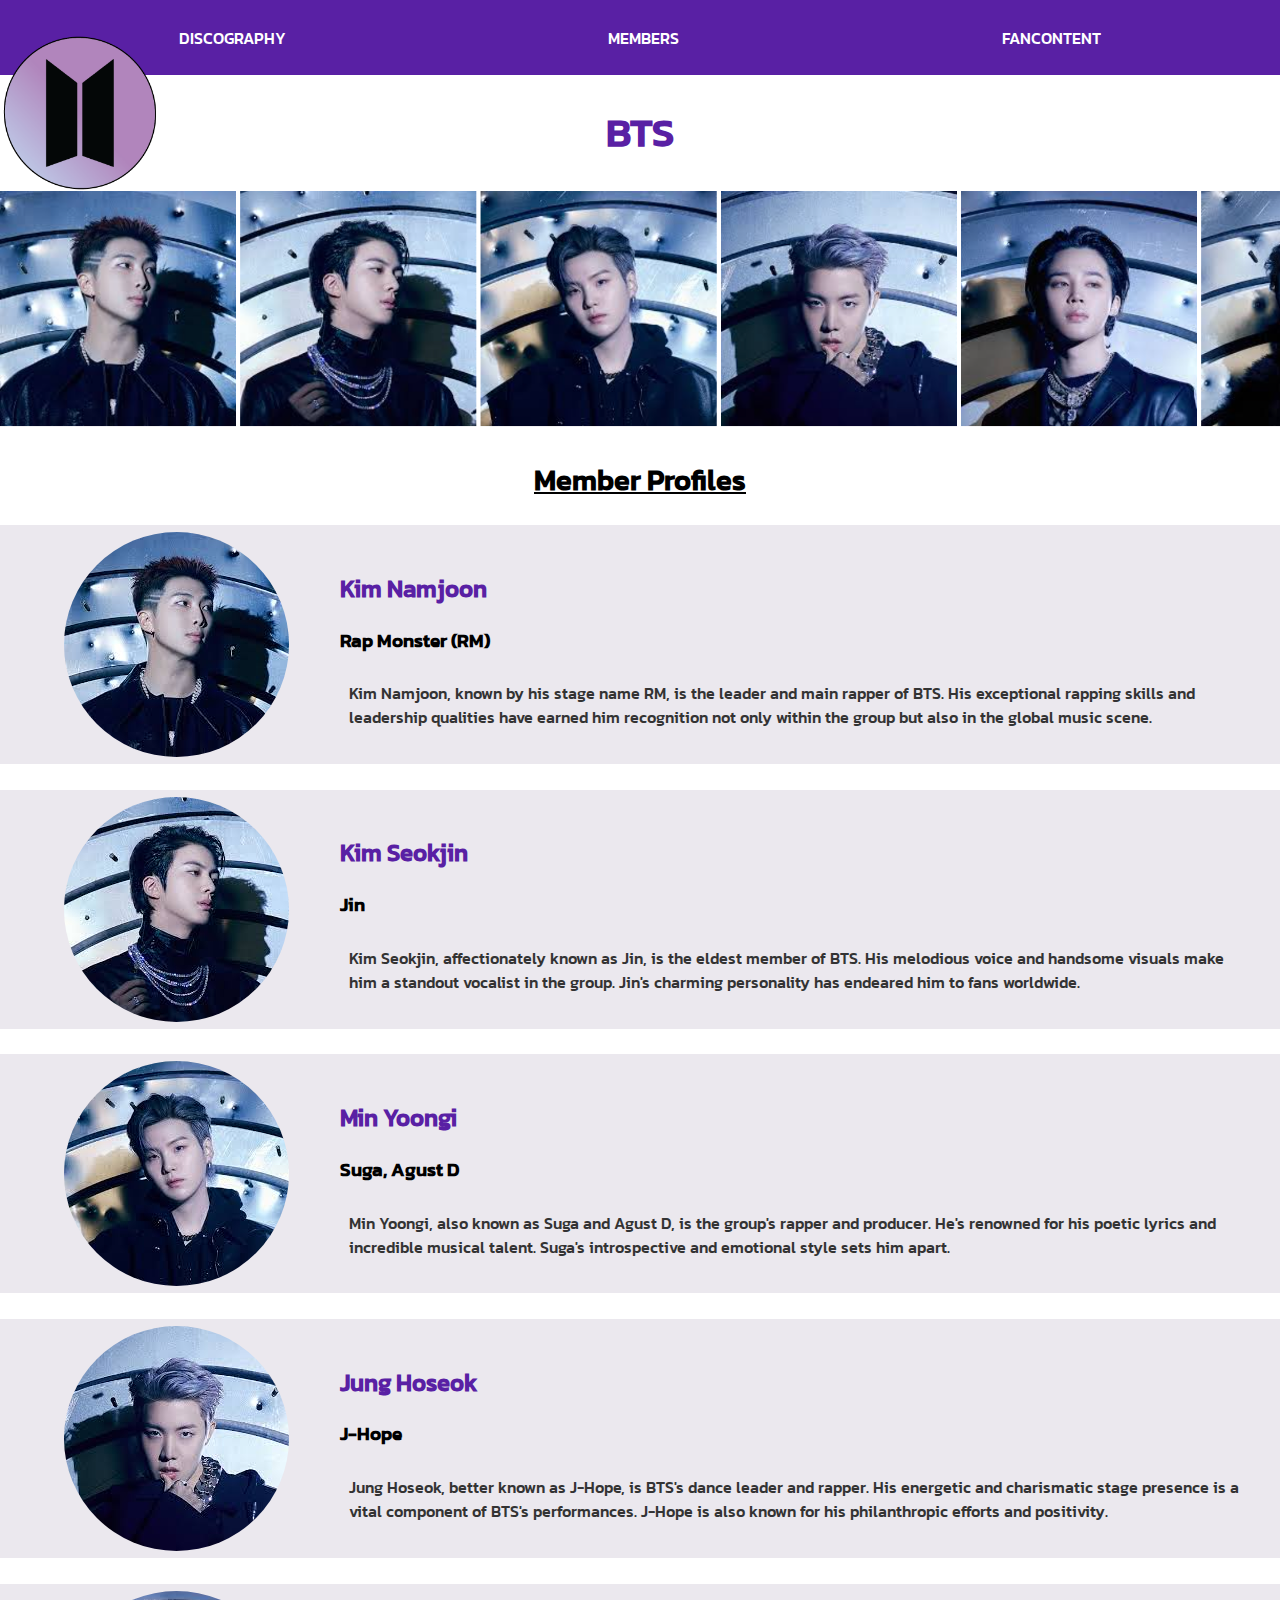
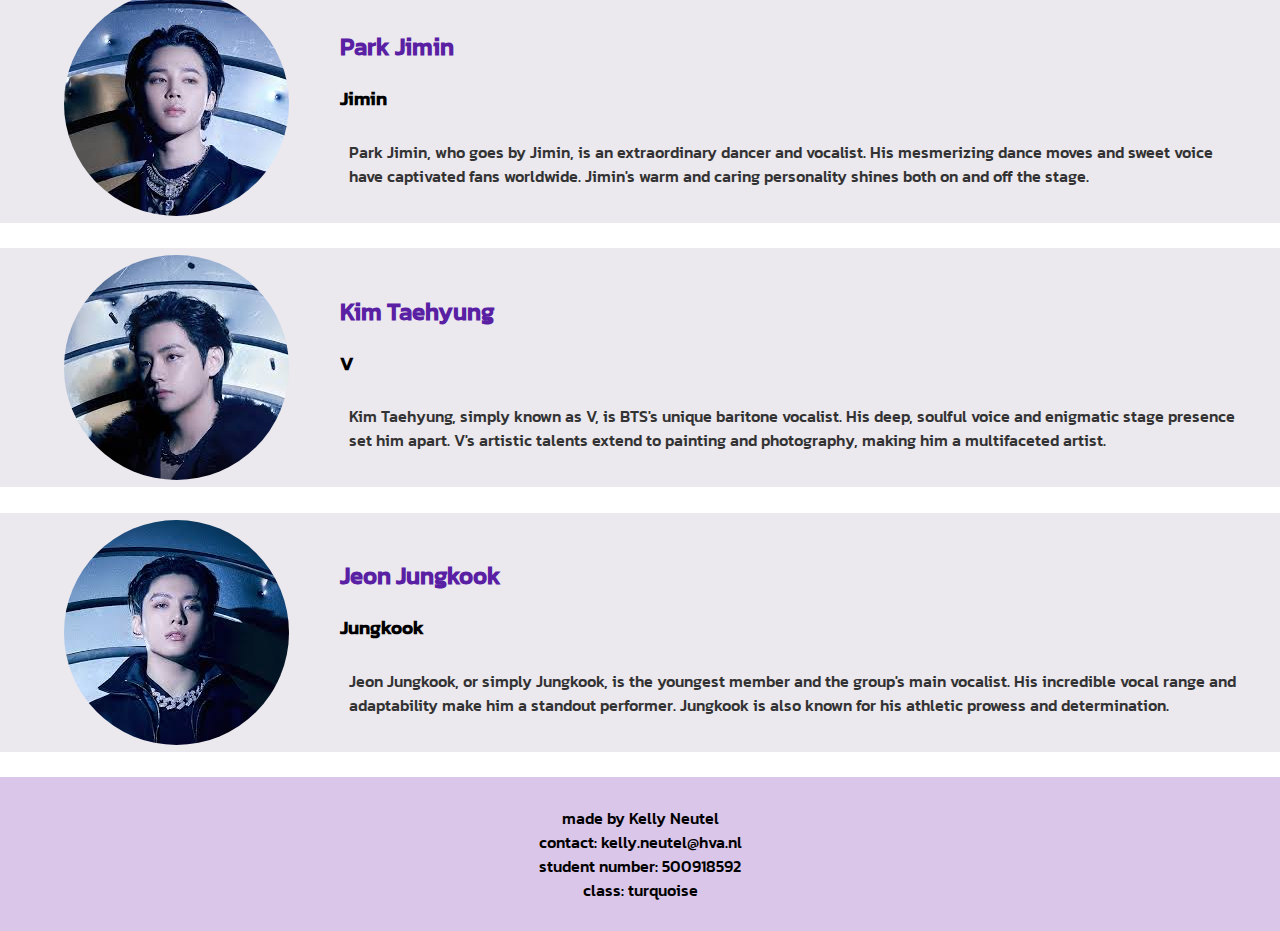
<file: members.html>
<!DOCTYPE html>
<html lang="en">
   <head>
      <meta charset="UTF-8">
      <meta name="viewport" content="width=device-width, initial-scale=1.0">
      <title>BTS website</title>
      <link rel="stylesheet" href="style.css">
   </head>
   <body class="members-page">
      <header>
         <nav>
            <ul>
               <li class="logo">
                   <a href="index.html">
                       <img src="pics/bangtanlogo-01.png" alt="BTS logo" class="bts-logo">
                   </a>
               </li>
               <li><a href="disco.html">DISCOGRAPHY</a></li>
               <li><a href="members.html">MEMBERS</a></li>
               <li><a href="fancontent.html">FANCONTENT</a></li>
           </ul>
         </nav>
      </header>
      <main>
         <h1>BTS</h1>
         <img src="pics/single-members.png" alt="bts members solo headshots" class="bts-headshots">
         <h2 class="profile-header">Member Profiles</h2>
         <article class="member">
            <img src="bts/IMG_7345.JPG" alt="Kim Namjoon headshot">
            <section class="member-info">
               <h2>Kim Namjoon</h2>
               <h3>Rap Monster (RM)</h3>
               <p>Kim Namjoon, known by his stage name RM, is the leader and main rapper of BTS. His exceptional rapping skills and leadership qualities have earned him recognition not only within the group but also in the global music scene.</p>
            </section>
         </article>
         <article class="member">
            <img src="bts/jin.JPG" alt="Kim Seokjin headshot">
            <section class="member-info">
               <h2>Kim Seokjin</h2>
               <h3>Jin</h3>
               <p>Kim Seokjin, affectionately known as Jin, is the eldest member of BTS. His melodious voice and handsome visuals make him a standout vocalist in the group. Jin's charming personality has endeared him to fans worldwide.</p>
            </section>
         </article>
         <article class="member">
            <img src="bts/suga.JPG" alt="Min Yoongi headshot">
            <section class="member-info">
               <h2>Min Yoongi</h2>
               <h3>Suga, Agust D</h3>
               <p>Min Yoongi, also known as Suga and Agust D, is the group's rapper and producer. He's renowned for his poetic lyrics and incredible musical talent. Suga's introspective and emotional style sets him apart.</p>
            </section>
         </article>
         <article class="member">
            <img src="bts/jhope.JPG" alt="Jung Hoseok headshot">
            <section class="member-info">
               <h2>Jung Hoseok</h2>
               <h3>J-Hope</h3>
               <p>Jung Hoseok, better known as J-Hope, is BTS's dance leader and rapper. His energetic and charismatic stage presence is a vital component of BTS's performances. J-Hope is also known for his philanthropic efforts and positivity.</p>
            </section>
         </article>
         <article class="member">
            <img src="bts/jimin.JPG" alt="Park Jimin headshot">
            <section class="member-info">
               <h2>Park Jimin</h2>
               <h3>Jimin</h3>
               <p>Park Jimin, who goes by Jimin, is an extraordinary dancer and vocalist. His mesmerizing dance moves and sweet voice have captivated fans worldwide. Jimin's warm and caring personality shines both on and off the stage.</p>
            </section>
         </article>
         <article class="member">
            <img src="bts/vante.JPG" alt="Kim Taehyung headshot">
            <section class="member-info">
               <h2>Kim Taehyung</h2>
               <h3>V</h3>
               <p>Kim Taehyung, simply known as V, is BTS's unique baritone vocalist. His deep, soulful voice and enigmatic stage presence set him apart. V's artistic talents extend to painting and photography, making him a multifaceted artist.</p>
            </section>
         </article>
         <article class="member">
            <img src="bts/junkook.JPG" alt="Jeon Jungkook headshot">
            <section class="member-info">
               <h2>Jeon Jungkook</h2>
               <h3>Jungkook</h3>
               <p>Jeon Jungkook, or simply Jungkook, is the youngest member and the group's main vocalist. His incredible vocal range and adaptability make him a standout performer. Jungkook is also known for his athletic prowess and determination.</p>
            </section>
         </article>
      </main>
      <footer>
         <ul>
            <li>made by Kelly Neutel</li>
            <li>contact: kelly.neutel@hva.nl</li>
            <li>student number: 500918592</li>
            <li>class: turquoise</li>
         </ul>
      </footer>
   </body>
</html>
</file>
<file: style.css>
/* General styles */
body, p {
    margin: 0;
    padding: 0;
    font-family: kanit;
}

/* Header styles */
header {
    background-color: #5920A4;
}

/* Navigation menu with flex layout */
nav ul {
    display: flex;
    justify-content: space-around;
    list-style-type: none;
    gap: 1em;
    padding: 2%; 
    margin: 0;
}

/* Navigation menu links */
nav ul li a {
    text-decoration: none;
    color: #FFFFFF; /* Text color for navigation links */
}

/* Changes the color to lilac when hovering over the menu link */
nav ul li a:hover {
    color: #dcb6e1; /* Lilac color on hover for an interactive effect. */ 
}

.logo {
    position: absolute;
    left: 0;
    top: 0;
    z-index: 2;
}

.logo img {
    transition: transform 0.3s; 
}
 
/* Scale up the image on hover */
.logo img:hover {
    transform: scale(1.1); 
}

/* Main heading styling in index.html */
h1 {
    color: #5920A4; /* Purple color for the main heading title. */
    text-align: center;
    font-size: 2.5em; 
}

/* Margin around the main section in index.html */
main section {
    margin: 2%; 
}

/* Styling for h2 elements within the main section in index.html */
main section h2 {
    color: #5920A4; /* Purple color for subheadings. */
}

/* Footer styles in index.html */
footer {
    text-align: center;
    background-color: #dac6e9;
    padding: 1%; 
}

footer ul {
    list-style: none; /* Removes bullets from list items in the footer */
    padding: 0; /* Removes default padding from the ul */
}

/* Paragraph styles in index.html */
p {
    color: #333; /* Dark gray text color for paragraphs. */
    padding: 1%; 
}

/* paragraph style in fancontent.html */
.p-wrapper p {
    color: #1a191b;
    padding: 3%;
}

/* Wrapper style in index.html */
.home-wrapper {
    max-width: 800px; /* Set a maximum width for content. */
    margin: 0 auto; /* Center content horizontally. */
    background-color: #F5F5F5;
    padding: 2%; 
}

/* wrapper style in disco.html */
.album-wrapper {
    max-width: 1300px;
    margin: 0 auto;
    background-color: #F5F5F5;
    padding: 2%; 
}

/* wrapper style in fancontent.html */
.fan-wrapper {
    max-width: 1300px;
    margin: 0 auto;
    background-color: #F5F5F5;
    padding: 2%; 
}

/* Member card styles in members.html */
.member {
    background-color: #ebe8ee;
    display: flex;
    align-items: center;
    margin-bottom: 2%; 
}

/* Album card styles in disco.html */
.album {
    display: flex;
    align-items: center;
    margin-bottom: 2%; 
    margin-left: 3%;
    margin-right: 4%;
}

/* Image in album card styles in members.html */
.member img {
    max-width: 20%; 
    max-height: 20%; 
    border-radius: 50%;
    margin-right: 2%; 
    margin-left: 5%; 
}

/* Image in album card styles in disco.html */
.album img {
    max-width: 20%; 
    max-height: 20%; 
    margin-right: 2%; 
    margin-left: 5%; 
}

/* Styling for the member information section with flex layout members.html */
.member-info {
    flex: 1;
}

/* Styling for the album information section with flex layout disco.html */
.album-info {
    flex: 1;
}

/* Profile header style for member profiles in members.html */
.profile-header {
    font-size: 1.8em;
    text-align: center;
    text-decoration: underline;
}

/* Hover effect on concert images fancontent.html */
a img:hover {
    transform: scale(1.1); /* Increase image size by 10% on hover */
    transition: transform 0.3s; /* Smooth transition over 0.3 seconds */
}

/* Margin for headings in fancontent.html */
.margin-heading {
    margin-left: 20px; 
    margin-right: 20px; 
}

/* Font-face declaration for the 'kanit' font */
@font-face {
    font-family: kanit;
    src: url(kanit/Kanit-Medium.ttf);
    font-weight: normal;
    font-style: normal;
}

/* Stacking concert pic images vertically */
.image-container {
    display: flex;
    flex-direction: column;
    align-items: center; /* Center aligns images horizontally */
}

/* Adds spacing between the stacked images fancontent.html */
.image-container a {
    margin-bottom: 2em; /* Adds a margin of 2 em at the bottom of each stacked image */
}

/* index.html */
.bts-logo {
    max-width: 10em; 
}

/* index.html */
.bts-gq {
    max-width: 50em; 
}

/* index.html */
.bts-speech {
    max-width: 50em; 
}

/* index.html */
.bts-awards {
    max-width: 50em; 
}

/* members.html */
.bts-headshots {
    max-width: 105em; 
}

/* fancontent.html */
.ptdstage {
    width: 60em; 
}

/* fancontent.html */
.loveyourselftour {
    width: 60em; 
}

/* fancontent.html */
.japantour {
    width: 60em; 
}

/* fancontent.html */
.bts-variety-shows {
    max-width: 70em;
}
</file>
